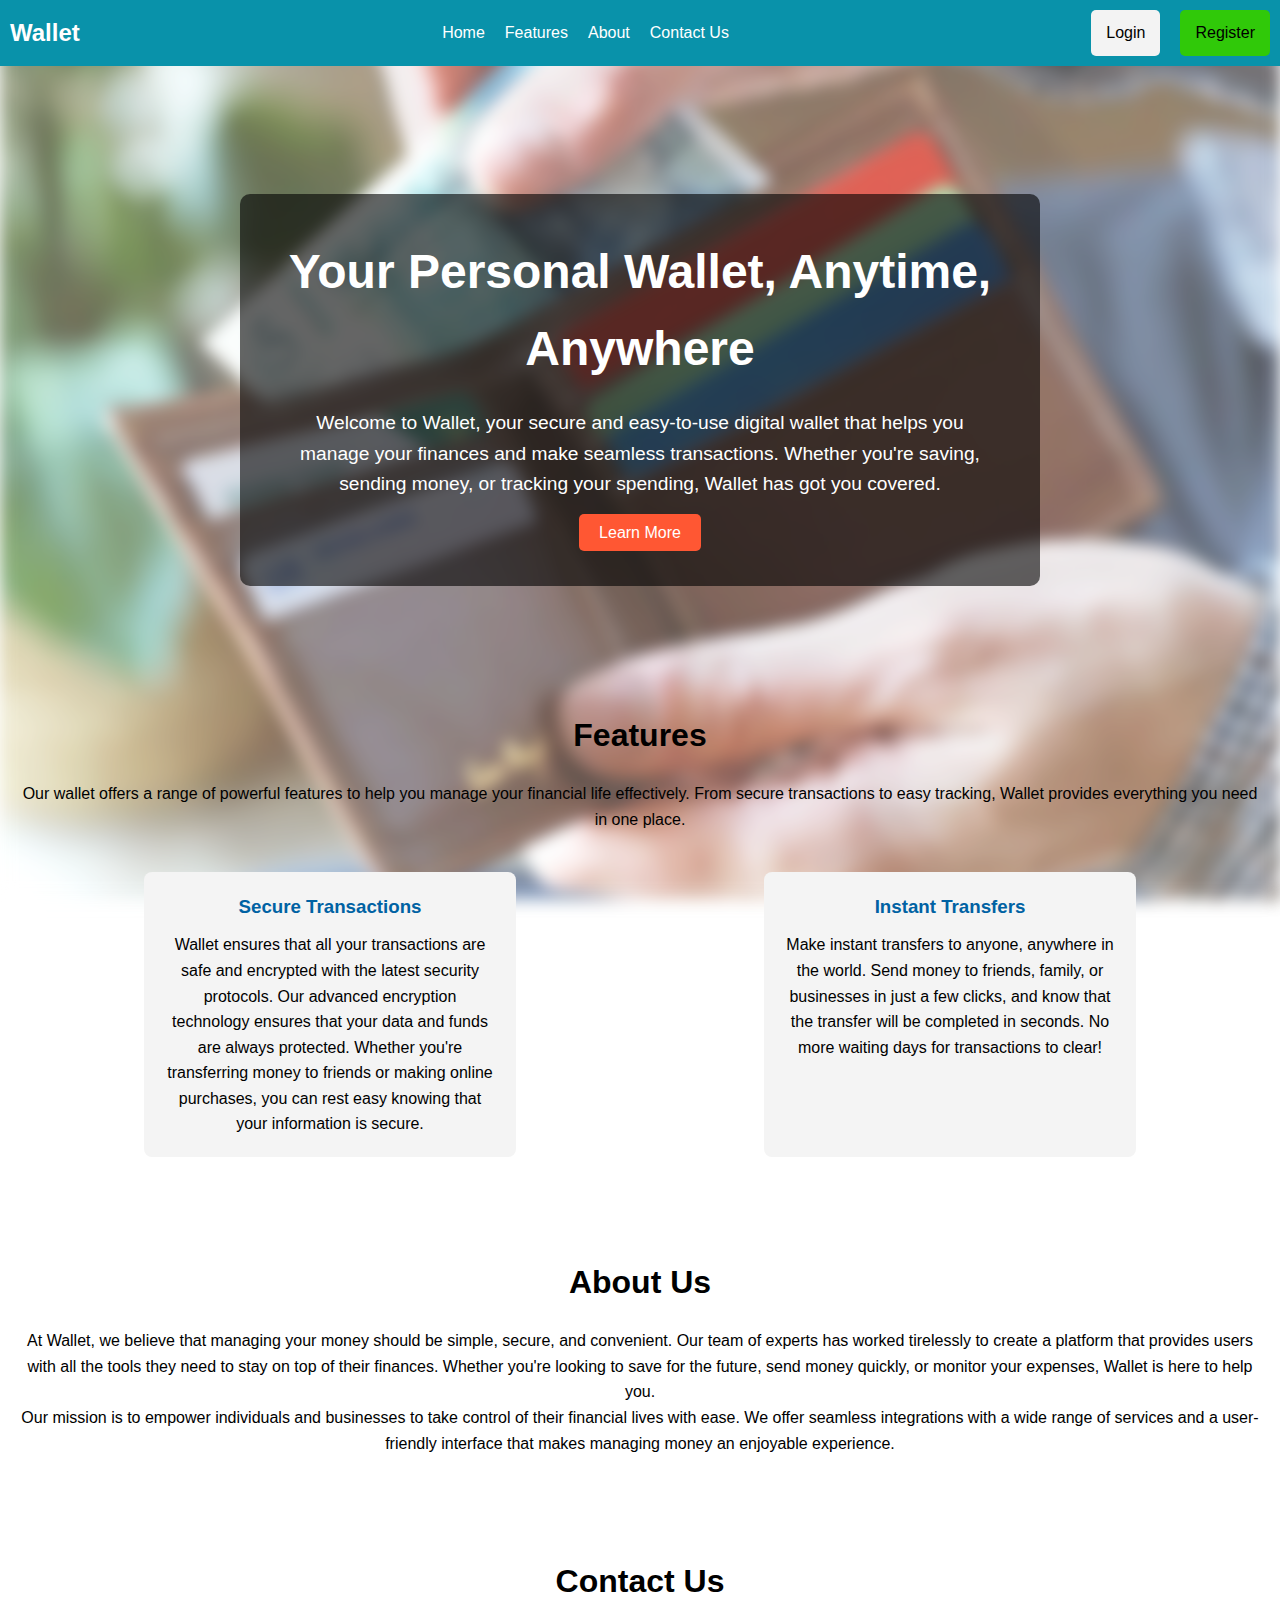
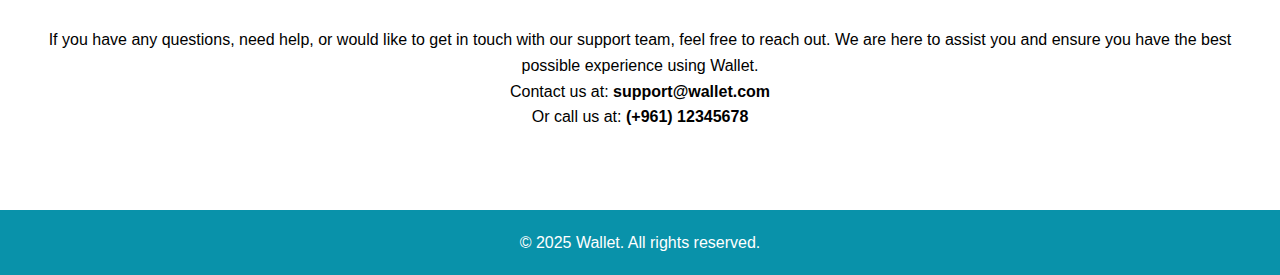
<file: wallet-user/pages/index.html>
<!DOCTYPE html>
<html lang="en">
<head>
    <meta charset="UTF-8">
    <meta name="viewport" content="width=device-width, initial-scale=1.0">
    <title>Wallet Website</title>
    <link rel="stylesheet" href="../styling/mainPage.css">
</head>
<body>
    <img src="../assets/images/wallet-login-background.jpeg" alt="Background" class="background-image">

    <nav>
        <div class="logo">Wallet</div>
        <ul class="nav-links">
            <li><a href="#home">Home</a></li>
            <li><a href="#features">Features</a></li>
            <li><a href="#about">About</a></li>
            <li><a href="#contact">Contact Us</a></li>
        </ul>
        <div class="auth-links">
            <a href="./userLogin.html" class="login-btn">Login</a>
            <a href="./userSignup.html" class="register-btn">Register</a>
        </div>
    </nav>

    <section id="home" class="hero">
        <div class="hero-content">
            <h1>Your Personal Wallet, Anytime, Anywhere</h1>
            <p>Welcome to Wallet, your secure and easy-to-use digital wallet that helps you manage your finances and make seamless transactions. Whether you're saving, sending money, or tracking your spending, Wallet has got you covered.</p>
            <a href="#about" class="cta-button">Learn More</a>
        </div>
    </section>

    <section id="features" class="section">
        <h2>Features</h2>
        <p>Our wallet offers a range of powerful features to help you manage your financial life effectively. From secure transactions to easy tracking, Wallet provides everything you need in one place.</p>
        <div class="features">
            <div class="feature-item">
                <h3>Secure Transactions</h3>
                <p>Wallet ensures that all your transactions are safe and encrypted with the latest security protocols. Our advanced encryption technology ensures that your data and funds are always protected. Whether you're transferring money to friends or making online purchases, you can rest easy knowing that your information is secure.</p>
            </div>
            <div class="feature-item">
                <h3>Instant Transfers</h3>
                <p>Make instant transfers to anyone, anywhere in the world. Send money to friends, family, or businesses in just a few clicks, and know that the transfer will be completed in seconds. No more waiting days for transactions to clear!</p>
            </div>
        </div>
    </section>

    <section id="about" class="section">
        <h2>About Us</h2>
        <p>At Wallet, we believe that managing your money should be simple, secure, and convenient. Our team of experts has worked tirelessly to create a platform that provides users with all the tools they need to stay on top of their finances. Whether you're looking to save for the future, send money quickly, or monitor your expenses, Wallet is here to help you.</p>
        <p>Our mission is to empower individuals and businesses to take control of their financial lives with ease. We offer seamless integrations with a wide range of services and a user-friendly interface that makes managing money an enjoyable experience.</p>
    </section>

    <section id="contact" class="section">
        <h2>Contact Us</h2>
        <p>If you have any questions, need help, or would like to get in touch with our support team, feel free to reach out. We are here to assist you and ensure you have the best possible experience using Wallet.</p>
        <p>Contact us at: <strong>support@wallet.com</strong></p>
        <p>Or call us at: <strong>(+961) 12345678</strong></p>
    </section>

    <footer>
        <p>&copy; 2025 Wallet. All rights reserved.</p>
    </footer>

</body>
</html>
</file>
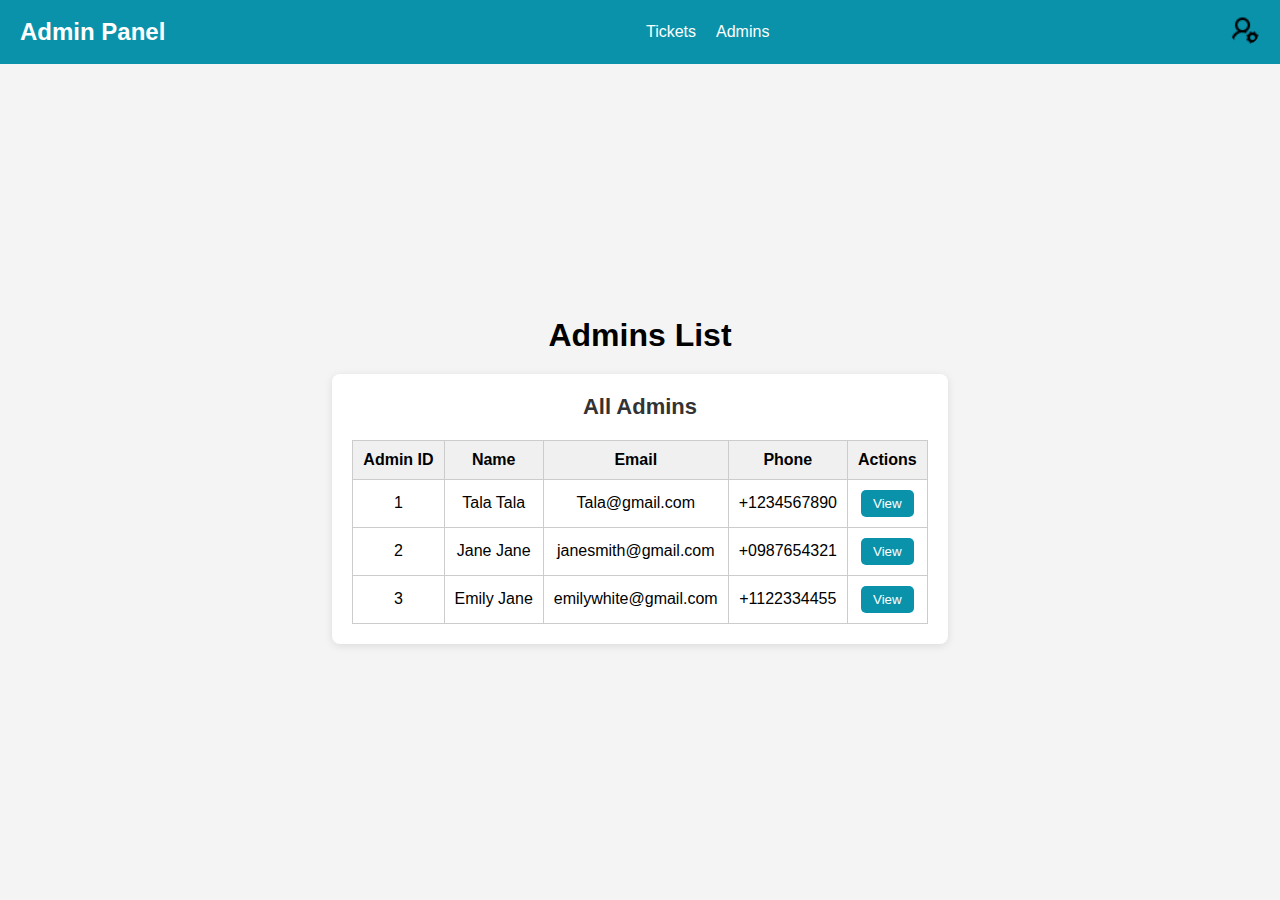
<file: wallet-admin/pages/adminGetAdmins.html>
<!DOCTYPE html>
<html lang="en">
<head>
    <meta charset="UTF-8">
    <meta name="viewport" content="width=device-width, initial-scale=1.0">
    <title>Admins List</title>
    <link rel="stylesheet" href="../styling/styling.css">
</head>
<body>
    <nav class="navbar">
        <h2 class="logo">Admin Panel</h2>
        <ul class="nav-links">
            <li><a href="./adminTickets.html">Tickets</a></li>
            <li><a href="./adminGetAdmins.html">Admins</a></li>
        </ul>
        <a href="./adminProfile.html">
            <img src="../../wallet-user/assets/images/profile.png" alt="Profile" class="profile-img">
        </a>
    </nav>

    <div class="container">
        <h1>Admins List</h1>
        
        <div class="admin-list">
            <h2>All Admins</h2>
            <table>
                <thead>
                    <tr>
                        <th>Admin ID</th>
                        <th>Name</th>
                        <th>Email</th>
                        <th>Phone</th>
                        <th>Actions</th>
                    </tr>
                </thead>
                <tbody>
                    <tr>
                        <td>1</td>
                        <td>Tala Tala</td>
                        <td>Tala@gmail.com</td>
                        <td>+1234567890</td>
                        <td><button class="view-btn">View</button></td>
                    </tr>
                    <tr>
                        <td>2</td>
                        <td>Jane Jane</td>
                        <td>janesmith@gmail.com</td>
                        <td>+0987654321</td>
                        <td><button class="view-btn">View</button></td>
                    </tr>
                    <tr>
                        <td>3</td>
                        <td>Emily Jane</td>
                        <td>emilywhite@gmail.com</td>
                        <td>+1122334455</td>
                        <td><button class="view-btn">View</button></td>
                    </tr>
                </tbody>
            </table>
        </div>
    </div>
</body>
</html>
</file>
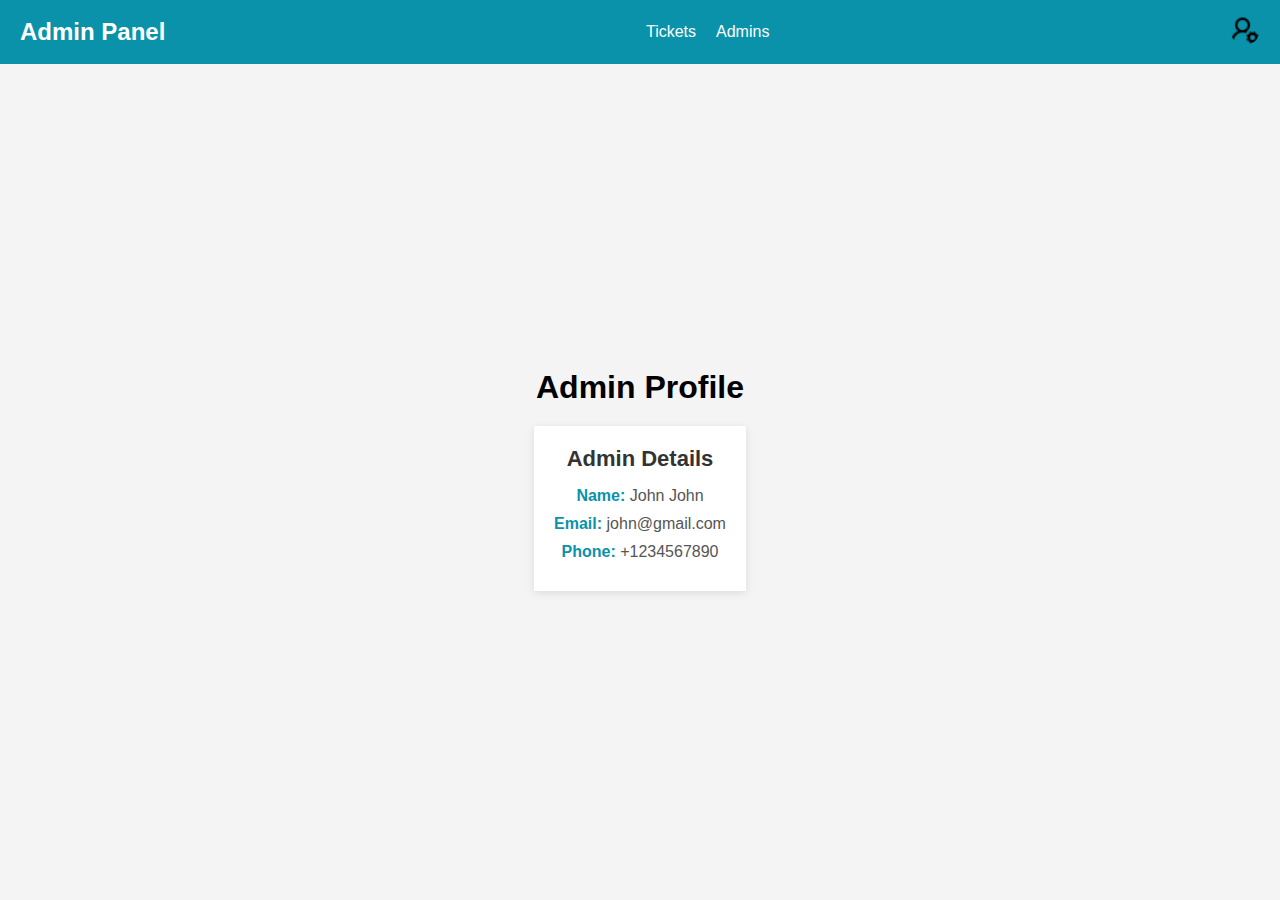
<file: wallet-admin/pages/adminProfile.html>
<!DOCTYPE html>
<html lang="en">
<head>
    <meta charset="UTF-8">
    <meta name="viewport" content="width=device-width, initial-scale=1.0">
    <title>Admin Profile</title>
    <link rel="stylesheet" href="../styling/styling.css">
</head>
<body>
    <nav class="navbar">
        <h2 class="logo">Admin Panel</h2>
        <ul class="nav-links">
            <li><a href="./adminTickets.html">Tickets</a></li>
            <li><a href="./adminGetAdmins.html">Admins</a></li>
        </ul>
        <a href="./adminProfile.html">
            <img src="../../wallet-user/assets/images/profile.png" alt="Profile" class="profile-img">
        </a>
    </nav>

    <div class="container">
        <h1>Admin Profile</h1>
        
        <div class="profile-info">
            <h2>Admin Details</h2>
            <div class="info">
                <p><strong>Name:</strong> John John</p>
                <p><strong>Email:</strong> john@gmail.com</p>
                <p><strong>Phone:</strong> +1234567890</p>
            </div>
        </div>
    </div>
</body>
</html>
</file>
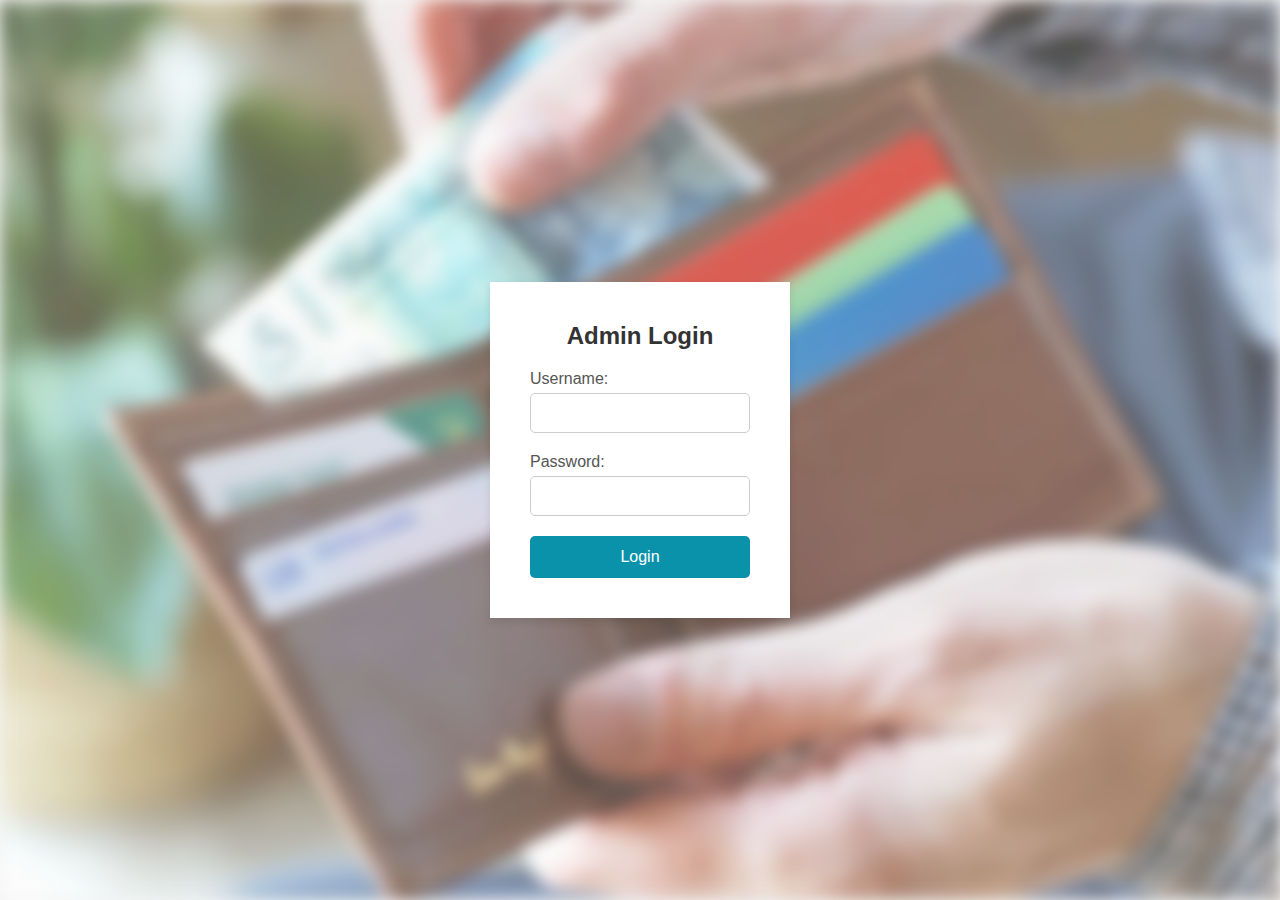
<file: wallet-admin/pages/adminSignin.html>
<!DOCTYPE html>
<html lang="en">
<head>
    <meta charset="UTF-8">
    <meta name="viewport" content="width=device-width, initial-scale=1.0">
    <title>Admin Login</title>
    <link rel="stylesheet" href="../styling/styling.css">
</head>
<body>
    <img src="../../wallet-user/assets/images/wallet-login-background.jpeg" alt="background-image" class="background-image">
    <div class="login-container">
        <h2 class="login-title">Admin Login</h2>
        <form id="admin" class="login-form">
            <div class="form-group">
                <label for="username">Username:</label>
                <input type="text" id="username" name="username" required>
            </div>
            <div class="form-group">
                <label for="password">Password:</label>
                <input type="password" id="password" name="password" required>
            </div>
            <button type="submit" class="login-btn">Login</button>
        </form>
    </div>
</body>
</html>
</file>
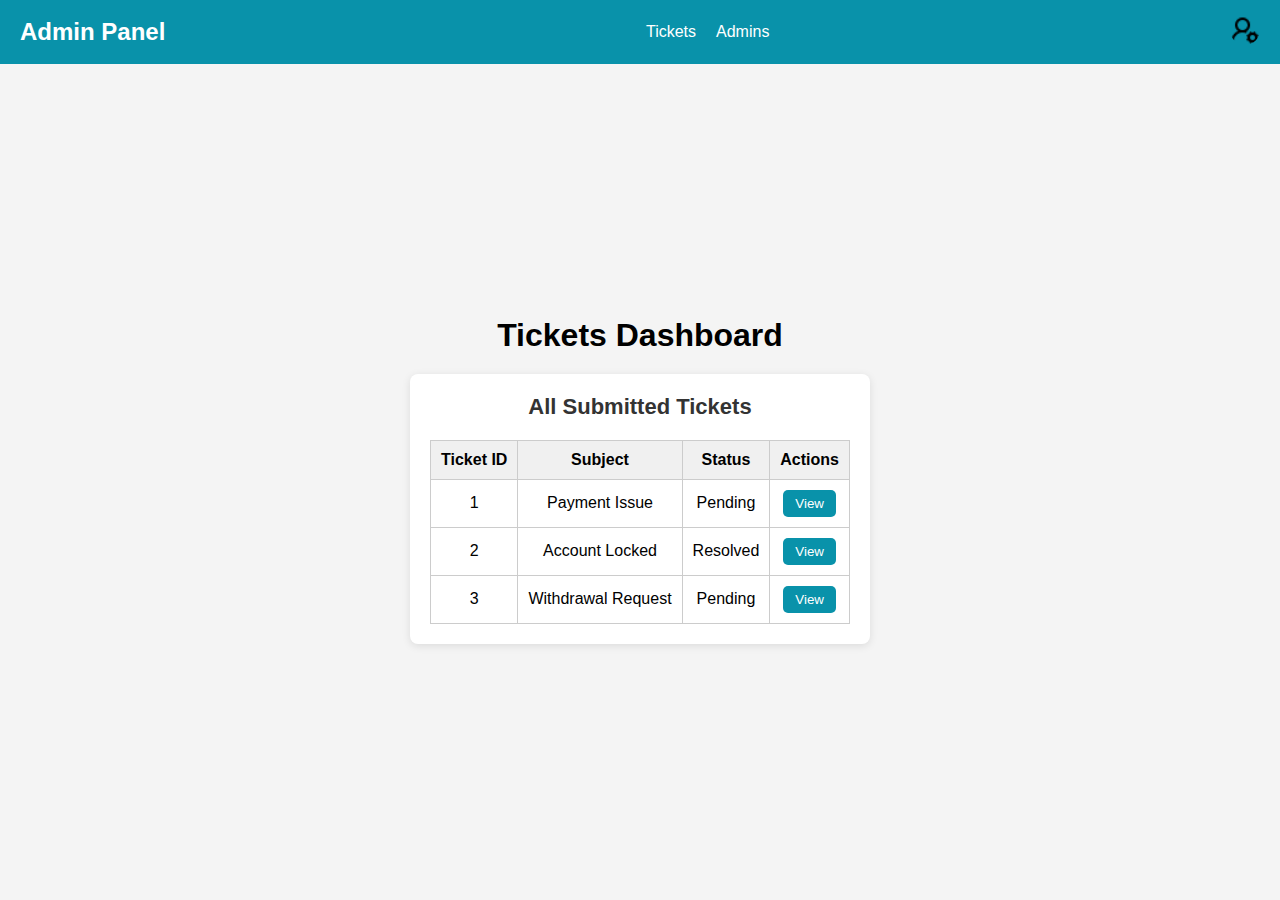
<file: wallet-admin/pages/adminTickets.html>
<!DOCTYPE html>
<html lang="en">
<head>
    <meta charset="UTF-8">
    <meta name="viewport" content="width=device-width, initial-scale=1.0">
    <title>Admin Tickets</title>
    <link rel="stylesheet" href="../styling/styling.css">
</head>
<body>
    <nav class="navbar">
        <h2 class="logo">Admin Panel</h2>
        <ul class="nav-links">
            <li><a href="./adminTickets.html">Tickets</a></li>
            <li><a href="./adminAdmins.html">Admins</a></li>
        </ul>
        <a href="./adminProfile.html">
            <img src="../../wallet-user/assets/images/profile.png" alt="Profile" class="profile-img">
        </a>
    </nav>

    <div class="container">
        <h1>Tickets Dashboard</h1>
        
        <div class="ticket-list">
            <h2>All Submitted Tickets</h2>
            <table>
                <thead>
                    <tr>
                        <th>Ticket ID</th>
                        <th>Subject</th>
                        <th>Status</th>
                        <th>Actions</th>
                    </tr>
                </thead>
                <tbody>
                    <tr>
                        <td>1</td>
                        <td>Payment Issue</td>
                        <td>Pending</td>
                        <td><button class="view-btn">View</button></td>
                    </tr>
                    <tr>
                        <td>2</td>
                        <td>Account Locked</td>
                        <td>Resolved</td>
                        <td><button class="view-btn">View</button></td>
                    </tr>
                    <tr>
                        <td>3</td>
                        <td>Withdrawal Request</td>
                        <td>Pending</td>
                        <td><button class="view-btn">View</button></td>
                    </tr>
                </tbody>
            </table>
        </div>
    </div>
</body>
</html>
</file>
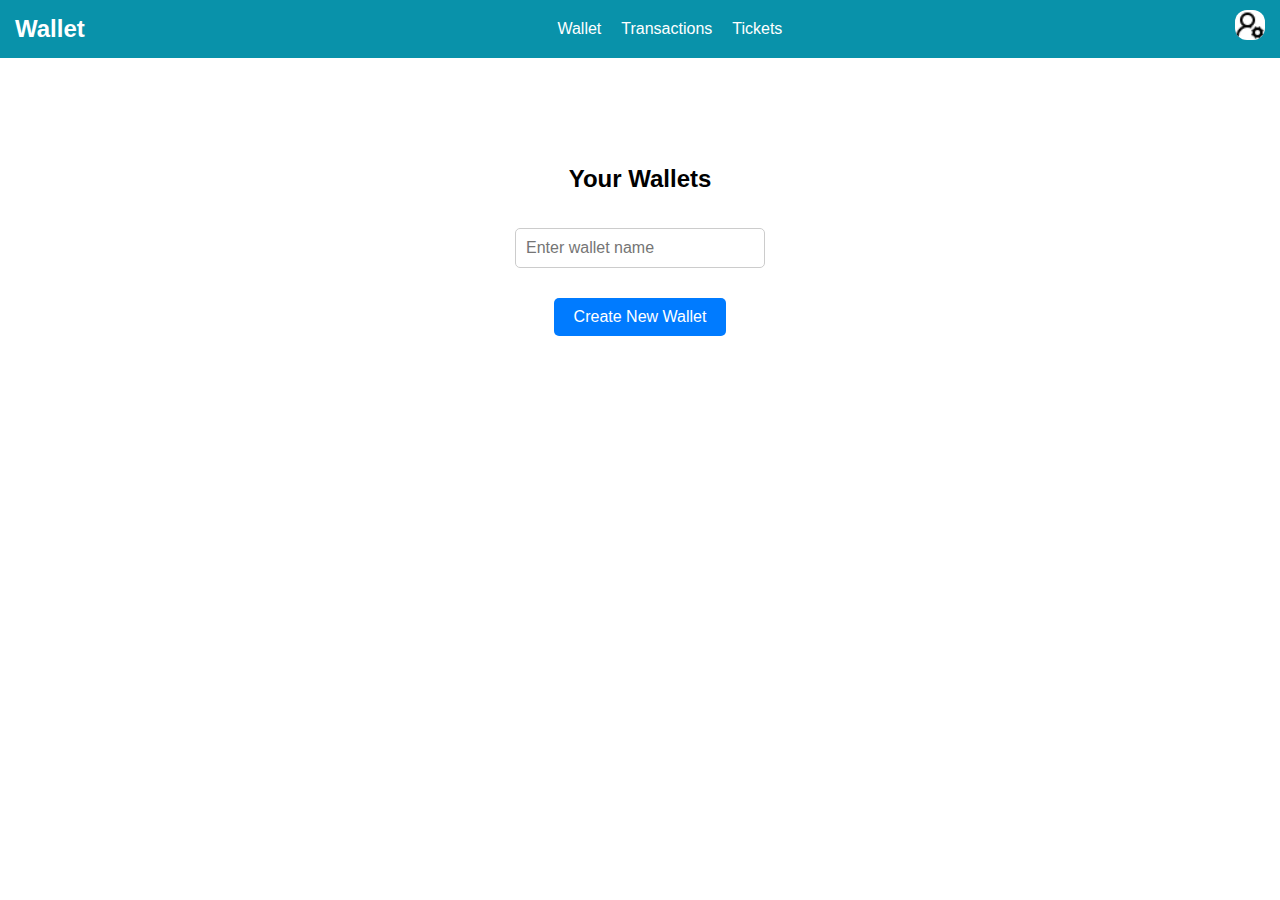
<file: wallet-user/pages/userMain.html>
<!DOCTYPE html>
<html lang="en">
<head>
    <meta charset="UTF-8">
    <meta name="viewport" content="width=device-width, initial-scale=1.0">
    <title>Wallet Dashboard</title>
    <link rel="stylesheet" href="../styling/walletMain.css">
</head>
<body>

    <nav class="navbar">
        <h2 class="logo">Wallet</h2>
        <ul class="nav-links">
            <li><a href="./userMain.html">Wallet</a></li>
            <li><a href="./userTransactions.html">Transactions</a></li>
            <li><a href="./userTickets.html">Tickets</a></li>
        </ul>

        <a href="./userProfile.html">
        <img src="../assets/images/profile.png" alt="Profile" class="profile-img">
        </a>
    </nav>

    <div class="container">
        <h1>Your Wallets</h1>
        
        <div class="wallet-name-input">
            <input type="text" id="walletName" placeholder="Enter wallet name">
        </div>

        <button id="createWalletBtn" class="create-wallet-btn">Create New Wallet</button>
    </div>

</body>
</html>
</file>
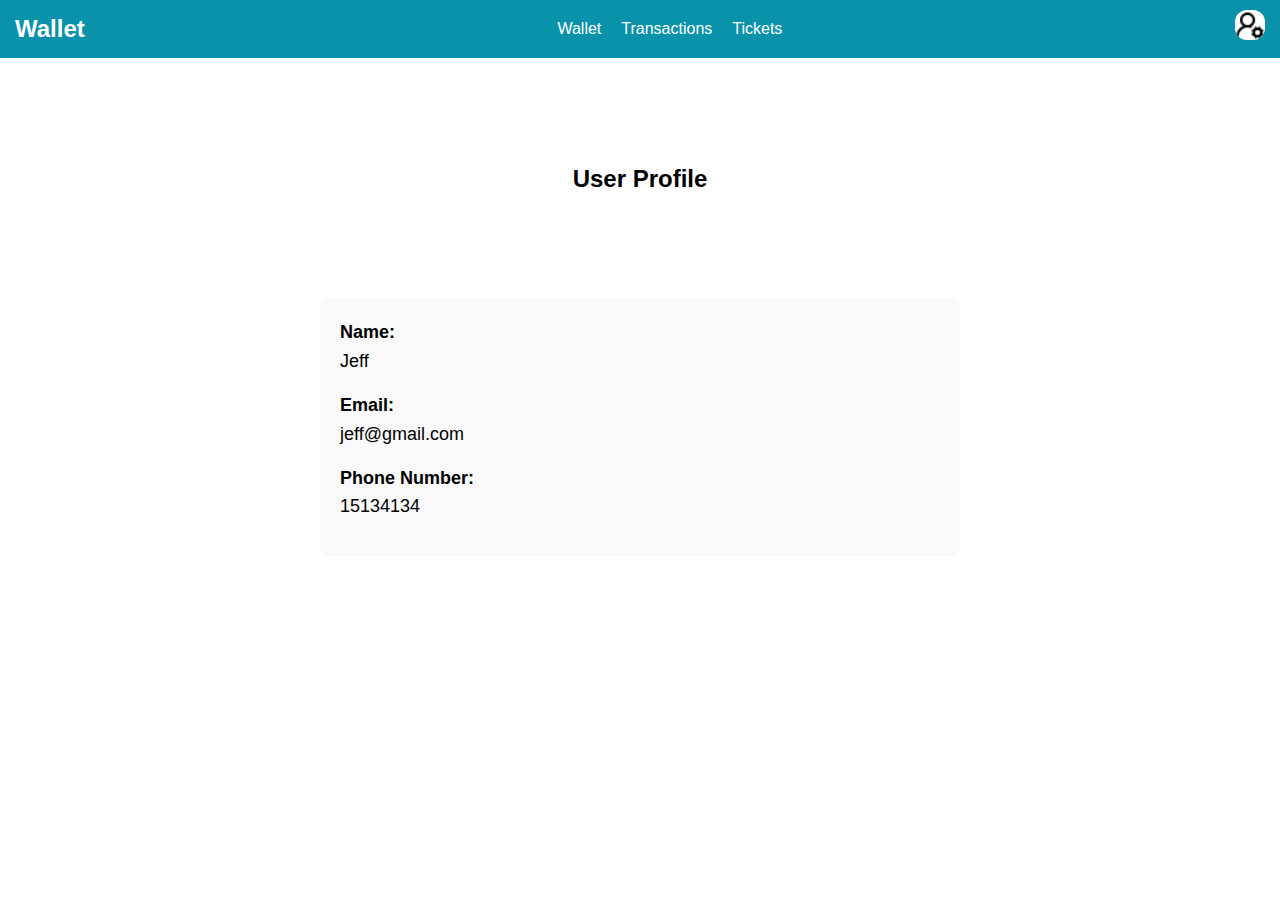
<file: wallet-user/pages/userProfile.html>
<!DOCTYPE html>
<html lang="en">
<head>
    <meta charset="UTF-8">
    <meta name="viewport" content="width=device-width, initial-scale=1.0">
    <title>Profile Page</title>
    <link rel="stylesheet" href="../styling/walletMain.css">
</head>
<body>
    <nav class="navbar">
        <h2 class="logo">Wallet</h2>
        <ul class="nav-links">
            <li><a href="./userMain.html">Wallet</a></li>
            <li><a href="./userTransactions.html">Transactions</a></li>
            <li><a href="./userTickets.html">Tickets</a></li>
        </ul>

        <a href="./userProfile.html">
        <img src="../assets/images/profile.png" alt="Profile" class="profile-img">
        </a>
    </nav>

    <div class="container">
        <h1>User Profile</h1>
        <div class="profile-details">
            <p><strong>Name:</strong> <br>Jeff</p>
            <p><strong>Email:</strong> <br>jeff@gmail.com</p>
            <p><strong>Phone Number:</strong> <br>15134134</p>
        </div>
    </div>
</body>
</html>
</file>
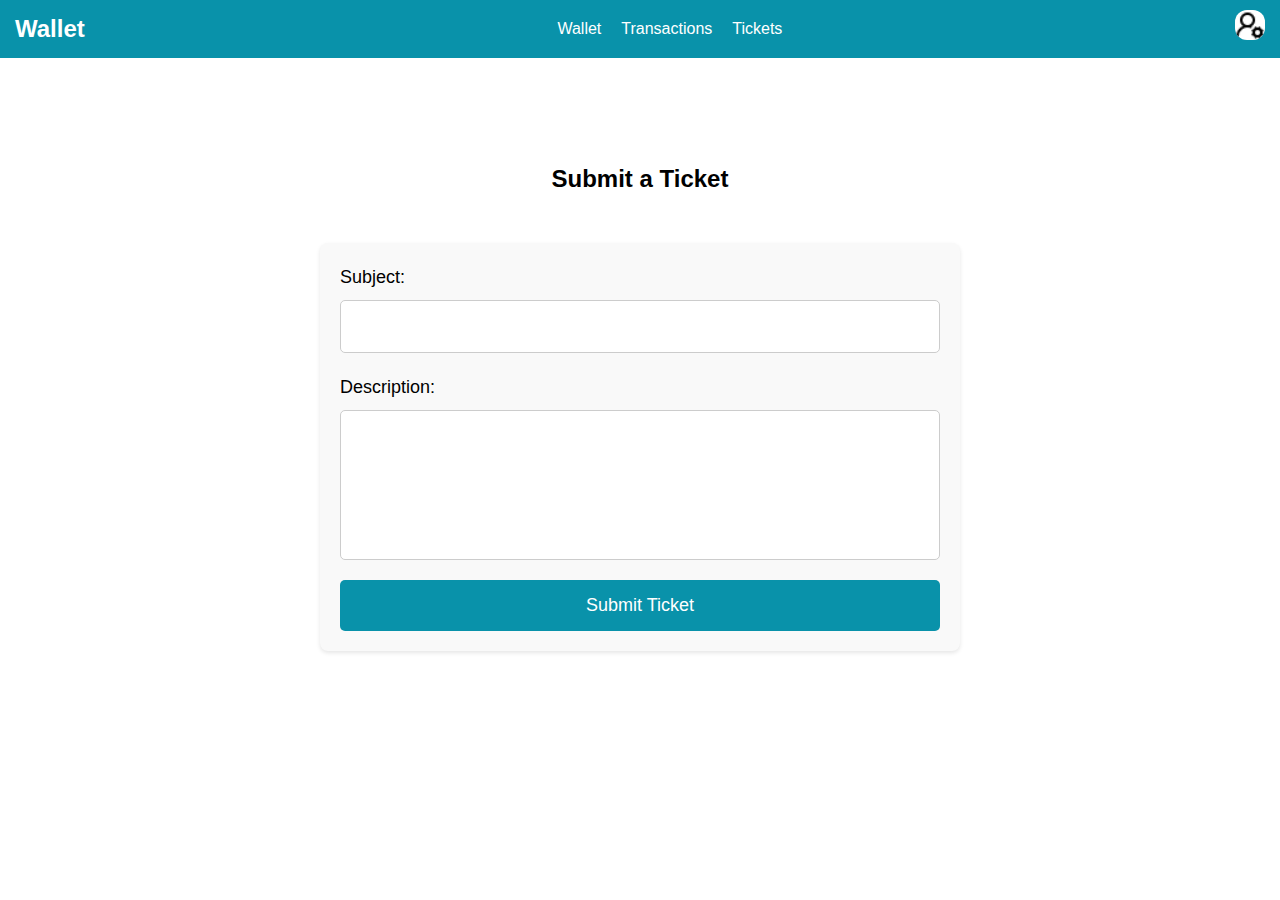
<file: wallet-user/pages/userTickets.html>
<!DOCTYPE html>
<html lang="en">
<head>
    <meta charset="UTF-8">
    <meta name="viewport" content="width=device-width, initial-scale=1.0">
    <title>Ticket Dashboard</title>
    <link rel="stylesheet" href="../styling/walletMain.css">
</head>
<body>
    <nav class="navbar">
        <h2 class="logo">Wallet</h2>
        <ul class="nav-links">
            <li><a href="./userMain.html">Wallet</a></li>
            <li><a href="./userTransactions.html">Transactions</a></li>
            <li><a href="./userTickets.html">Tickets</a></li>
        </ul>

        <a href="./userProfile.html">
        <img src="../assets/images/profile.png" alt="Profile" class="profile-img">
        </a>
    </nav>

    <div class="container">
        <h1>Submit a Ticket</h1>
        <form class="ticket-form">
            <div class="form-group">
                <label for="subject">Subject:</label>
                <input type="text" id="subject" name="subject" required>
            </div>

            <div class="form-group">
                <label for="description">Description:</label>
                <input type="text" id="description" name="description" class="large-input" required>
            </div>

            <button type="submit" class="submit-btn">Submit Ticket</button>
        </form>
    </div>
</body>
</html>
</file>
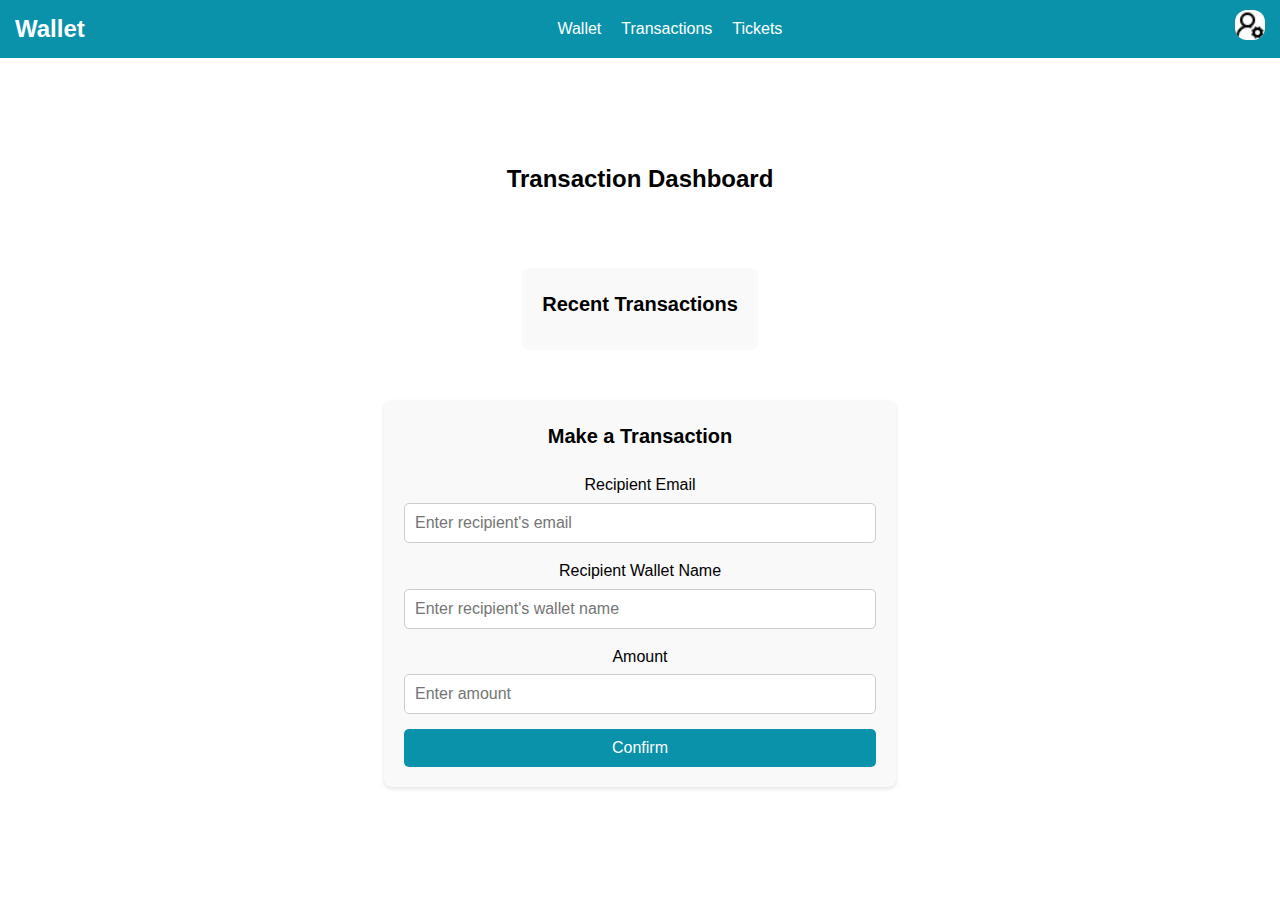
<file: wallet-user/pages/userTransactions.html>
<!DOCTYPE html>
<html lang="en">
<head>
    <meta charset="UTF-8">
    <meta name="viewport" content="width=device-width, initial-scale=1.0">
    <title>Transactions Dashboard</title>
    <link rel="stylesheet" href="../styling/walletMain.css">
</head>
<body>
    <nav class="navbar">
        <h2 class="logo">Wallet</h2>
        <ul class="nav-links">
            <li><a href="./userMain.html">Wallet</a></li>
            <li><a href="./userTransactions.html">Transactions</a></li>
            <li><a href="./userTickets.html">Tickets</a></li>
        </ul>

        <a href="./userProfile.html">
        <img src="../assets/images/profile.png" alt="Profile" class="profile-img">
        </a>
    </nav>

    <div class="container">
        <h1>Transaction Dashboard</h1>

        <div class="transaction-list">
            <h2>Recent Transactions</h2>
            <ul>
                
            </ul>
        </div>
        <div class="transaction-form">
            <h2>Make a Transaction</h2>
            <form>
                <div class="form-group">
                    <label for="recipientEmail">Recipient Email</label>
                    <input type="email" id="recipientEmail" name="recipientEmail" placeholder="Enter recipient's email" required>
                </div>
                <div class="form-group">
                    <label for="recipientWallet">Recipient Wallet Name</label>
                    <input type="text" id="recipientWallet" name="recipientWallet" placeholder="Enter recipient's wallet name" required>
                </div>
                <div class="form-group">
                    <label for="amount">Amount</label>
                    <input type="number" id="amount" name="amount" placeholder="Enter amount" required>
                </div>
                <button type="submit" class="confirm-btn">Confirm</button>
            </form>
        </div>
    </div>
</body>
</html>
</file>
<file: wallet-user/styling/mainPage.css>
* {
    margin: 0;
    padding: 0;
    box-sizing: border-box;
}

body {
    font-family: Helvetica, Times, serif;
    line-height: 1.6;
}

.background-image {
    position: absolute;
    top: 0;
    left: 0;
    width: 100%;
    height: 100%;
    object-fit: cover;
    filter: blur(8px);
    opacity: 0.7;
    z-index: -1;
}

nav {
    background-color: #0992aa;
    padding: 10px;
    display: flex;
    justify-content: space-between;
    align-items: center;
    position: fixed;
    top: 0;
    width: 100%;
    z-index: 100;
}

nav .logo {
    color: #fff;
    font-size: 24px;
    font-weight: bold;
}

nav .nav-links {
    list-style: none;
    display: flex;
    justify-content: center;
    flex-grow: 1;
}

nav .nav-links li {
    margin-left: 20px;
}

nav .nav-links li a {
    color: #fff;
    text-decoration: none;
    font-size: 16px;
}

nav .auth-links {
    display: flex;
}

nav .auth-links a {
    color: #000000;
    text-decoration: none;
    font-size: 16px;
    margin-left: 20px;
    padding: 10px 15px;
    border-radius: 5px;
}

nav .auth-links .login-btn {
    background-color: #f3f3f3;
}

nav .auth-links .register-btn {
    background-color: #30c909;
}

nav .auth-links a:hover {
    opacity: 0.8;
}

.hero {
    height: 60vh;
    display: flex;
    justify-content: center;
    align-items: center;
    text-align: center;
    color: white;
    padding: 0 20px;
    margin-top: 120px;
}

.hero-content {
    max-width: 800px;
    background-color: rgba(0, 0, 0, 0.6);
    padding: 40px;
    border-radius: 10px;
}

.hero h1 {
    font-size: 3rem;
    margin-bottom: 20px;
}

.hero p {
    font-size: 1.2rem;
    margin-bottom: 20px;
}

.cta-button {
    padding: 10px 20px;
    background-color: #ff5733;
    color: white;
    text-decoration: none;
    font-size: 1rem;
    border-radius: 5px;
}

.cta-button:hover {
    background-color: #d94c2a;
}

.section {
    padding: 50px 20px;
    text-align: center;
}

h2 {
    font-size: 2rem;
    margin-bottom: 20px;
}

.features {
    display: flex;
    justify-content: space-around;
    margin-top: 40px;
}

.feature-item {
    background-color: #f4f4f4;
    padding: 20px;
    border-radius: 8px;
    width: 30%;
}

.feature-item h3 {
    margin-bottom: 10px;
    color: #0062a3;
}

footer {
    background-color: #0992aa;
    color: white;
    text-align: center;
    padding: 20px;
    margin-top: 30px;
}

@media (max-width: 768px) {
    nav {
        flex-direction: column;
        text-align: center;
    }

    nav .nav-links {
        flex-direction: column;
    }

    nav .auth-links {
        margin-top: 10px;
    }

    nav .auth-links a {
        margin-left: 0;
        margin-top: 10px;
    }

    .hero h1 {
        font-size: 2rem;
    }

    .cta-button {
        font-size: 1.2rem;
    }

    .features {
        flex-direction: column;
    }

    .feature-item {
        width: 80%;
        margin: 10px auto;
    }
}
</file>
<file: wallet-admin/styling/styling.css>
* {
    margin: 0;
    padding: 0;
    box-sizing: border-box;
}

body {
    font-family: Helvetica, Times, serif;
    background-color: #f4f4f4;
    display: flex;
    justify-content: center;
    align-items: center;
    height: 100vh;
}

.background-image {
    position: absolute;
    top: 0;
    left: 0;
    width: 100%;
    height: 100%;
    object-fit: cover;
    filter: blur(8px);
    opacity: 0.7;
    z-index: -1;
}

.login-container {
    background-color: #fff;
    padding: 40px;
    box-shadow: 0 4px 8px rgba(0, 0, 0, 0.1);
    width: 300px;
    text-align: center;
}

.login-title {
    font-size: 24px;
    margin-bottom: 20px;
    color: #333;
}

.login-form .form-group {
    margin-bottom: 20px;
    text-align: left;
}

.login-form .form-group label {
    font-size: 16px;
    color: #555;
}

.login-form .form-group input {
    width: 100%;
    padding: 10px;
    font-size: 16px;
    border: 1px solid #ccc;
    border-radius: 5px;
    margin-top: 5px;
    outline: none;
}

.login-form .form-group input:focus {
    border-color: #0992aa;
}

.login-btn {
    width: 100%;
    padding: 12px;
    background-color: #0992aa;
    color: white;
    border: none;
    border-radius: 5px;
    font-size: 16px;
    cursor: pointer;
    transition: background-color 0.3s;
}

.login-btn:hover {
    background-color: #077f8c;
}

.navbar {
    background-color: #0992aa;
    padding: 15px 20px;
    display: flex;
    justify-content: space-between;
    align-items: center;
    position: fixed;
    top: 0;
    width: 100%;
    z-index: 100;
}

.navbar .logo {
    color: white;
    font-size: 24px;
    font-weight: bold;
}

.nav-links {
    list-style: none;
    display: flex;
    justify-content: center;
}

.nav-links li {
    margin-left: 20px;
}

.nav-links li a {
    color: white;
    text-decoration: none;
    font-size: 16px;
}

.profile-img {
    width: 30px;
    height: 30px;
    border-radius: 50%;
    cursor: pointer;
}

.container {
    margin-top: 60px;
    padding: 20px;
    text-align: center;
}

.ticket-list {
    background-color: white;
    padding: 20px;
    border-radius: 8px;
    box-shadow: 0 2px 8px rgba(0, 0, 0, 0.1);
    margin-top: 20px;
}

.ticket-list h2 {
    margin-bottom: 20px;
    font-size: 22px;
    color: #333;
}

table {
    width: 100%;
    border-collapse: collapse;
    margin-top: 20px;
}

table th, table td {
    padding: 10px;
    text-align: center;
    border: 1px solid #ccc;
}

table th {
    background-color: #f0f0f0;
}

table td {
    background-color: #fff;
}

.view-btn {
    background-color: #0992aa;
    color: white;
    border: none;
    padding: 6px 12px;
    border-radius: 5px;
    cursor: pointer;
    transition: background-color 0.3s;
}

.view-btn:hover {
    background-color: #077f8c;
}

.profile-info {
    background-color: white;
    padding: 20px;
    box-shadow: 0 2px 8px rgba(0, 0, 0, 0.1);
    margin-top: 20px;
}

.profile-info h2 {
    margin-bottom: 15px;
    font-size: 22px;
    color: #333;
}

.profile-info .info p {
    font-size: 16px;
    margin: 10px 0;
    color: #555;
}

.profile-info .info strong {
    color: #0992aa;
}

.admin-list {
    background-color: white;
    padding: 20px;
    border-radius: 8px;
    box-shadow: 0 2px 8px rgba(0, 0, 0, 0.1);
    margin-top: 20px;
}

.admin-list h2 {
    margin-bottom: 20px;
    font-size: 22px;
    color: #333;
}

table {
    width: 100%;
    border-collapse: collapse;
}

table th, table td {
    padding: 10px;
    text-align: center;
    border: 1px solid #ccc;
}

table th {
    background-color: #f0f0f0;
}

table td {
    background-color: #fff;
}

.view-btn {
    background-color: #0992aa;
    color: white;
    border: none;
    padding: 6px 12px;
    border-radius: 5px;
    cursor: pointer;
    transition: background-color 0.3s;
}

.view-btn:hover {
    background-color: #077f8c;
}

@media screen and (max-width: 768px) {
    .navbar {
        flex-direction: column;
        align-items: flex-start;
        padding: 15px;
    }

    .navbar .logo {
        font-size: 20px;
    }

    .nav-links {
        display: block;
        margin-top: 10px;
    }

    .nav-links li {
        margin: 5px 0;
    }

    .container {
        padding: 10px;
    }

    .ticket-list {
        padding: 15px;
    }

    table th, table td {
        font-size: 14px;
        padding: 8px;
    }

    .view-btn {
        padding: 5px 10px;
        font-size: 14px;
    }

    .admin-list {
        padding: 10px;
    }

    table {
        width: 100%;
        font-size: 14px;
    }

}

@media screen and (max-width: 480px) {
    .navbar .logo {
        font-size: 18px;
    }

    .nav-links li a {
        font-size: 14px;
    }

    .container {
        padding: 5px;
    }

    .ticket-list {
        padding: 10px;
    }

    table th, table td {
        font-size: 12px;
        padding: 6px;
    }

    .view-btn {
        padding: 4px 8px;
        font-size: 12px;
    }

    .admin-list h2 {
        font-size: 20px;
    }
}
</file>
<file: wallet-user/styling/walletMain.css>
* {
    margin: 0;
    padding: 0;
    box-sizing: border-box;
}

body {
    font-family: Helvetica, Times, serif;
    line-height: 1.6;
}

.navbar {
    background-color: #0992aa;
    padding: 10px 15px;
    display: flex;
    justify-content: space-between;
    align-items: center;
    position: fixed;
    top: 0;
    width: 100%;
    z-index: 100;
}

.logo {
    color: #fff;
    font-size: 24px;
    font-weight: bold;
}

.nav-links {
    list-style: none;
    display: flex;
    justify-content: center;
    flex-grow: 1;
}

nav .nav-links li {
    margin-left: 20px;
}

.nav-links li a {
    color: white;
    text-decoration: none;
    font-size: 16px;
}

.profile-img {
    width: 30px;
    height: 30px;
    border-radius: 12px;
    cursor: pointer;
    background-color: white;
}

.profile-img:hover {
    opacity: 0.8;
}

.container {
    text-align: center;
    margin-top: 60px;
    padding-top: 100px;
    display: flex;
    justify-content: center;
    align-items: center;
    flex-direction: column;
    text-align: center;
}

h1 {
    font-size: 24px;
    margin-bottom: 20px;
}

.wallet-name-input {
    margin-bottom: 20px;
}

.wallet-name-input input {
    padding: 10px;
    font-size: 16px;
    width: 250px;
    border-radius: 5px;
    border: 1px solid #ccc;
    margin-top: 10px;
}

.wallet-name-input input:focus {
    outline: none;
    border-color: #26008f;
}

.create-wallet-btn {
    padding: 10px 20px;
    background: #007bff;
    color: white;
    border: none;
    cursor: pointer;
    font-size: 16px;
    border-radius: 5px;
    margin-top: 10px;
}

.create-wallet-btn:hover {
    background: #0056b3;
}

.transaction-list {
    margin-top: 50px;
    text-align: left;
    padding: 20px;
    background-color: #f9f9f9;
    border-radius: 8px;
}

.transaction-list h2 {
    font-size: 20px;
    margin-bottom: 10px;
}

.transaction-list ul {
    list-style-type: none;
    padding-left: 0;
}

.transaction-list ul li {
    margin: 5px 0;
    font-size: 16px;
}

.transaction-form {
    margin-top: 50px;
    background-color: #f9f9f9;
    padding: 20px;
    border-radius: 8px;
    box-shadow: 0 2px 4px rgba(0, 0, 0, 0.1);
    width: 40%;
}

.transaction-form h2 {
    font-size: 20px;
    margin-bottom: 20px;
}

.form-group {
    margin-bottom: 15px;
}

.form-group label {
    display: block;
    font-size: 16px;
    margin-bottom: 5px;
}

.form-group input {
    width: 100%;
    padding: 10px;
    font-size: 16px;
    border-radius: 5px;
    border: 1px solid #ccc;
}

.form-group input:focus {
    outline: none;
    border-color: #0992aa;
}

.confirm-btn {
    width: 100%;
    padding: 10px;
    background-color: #0992aa;
    color: white;
    border: none;
    font-size: 16px;
    border-radius: 5px;
    cursor: pointer;
    transition: background-color 0.3s;
}

.confirm-btn:hover {
    background-color: #077f8c;
}

.ticket-form {
    margin-top: 25px;
    background-color: #f9f9f9;
    padding: 20px;
    border-radius: 8px;
    box-shadow: 0 2px 4px rgba(0, 0, 0, 0.1);
    width: 50%;
    text-align: left;
}

.ticket-form .form-group {
    margin-bottom: 20px;
}

.ticket-form .form-group label {
    display: block;
    font-size: 18px;
    margin-bottom: 8px;
}

.ticket-form .form-group input {
    width: 100%;
    padding: 15px;
    font-size: 18px;
    border-radius: 5px;
    border: 1px solid #ccc;
}

.ticket-form .form-group input:focus {
    outline: none;
    border-color: #0992aa;
}

.ticket-form .form-group .large-input {
    height: 150px;
    padding: 15px;
    font-size: 18px;
}

.ticket-form .form-group .large-input:focus {
    outline: none;
    border-color: #0992aa;
}

.submit-btn {
    width: 100%;
    padding: 15px;
    background-color: #0992aa;
    color: white;
    border: none;
    font-size: 18px;
    border-radius: 5px;
    cursor: pointer;
    transition: background-color 0.3s;
}

.submit-btn:hover {
    background-color: #077f8c;
}

.profile-details {
    margin-top: 80px;
    padding: 20px;
    background-color: #f9f9f9;
    border-radius: 8px;
    width: 50%;
    margin-left: auto;
    margin-right: auto;
    text-align: left;
}

.profile-details p {
    font-size: 18px;
    margin-bottom: 15px;
}

.profile-details strong {
    font-weight: bold;
}

@media (max-width: 768px) {
    .navbar {
        padding: 10px;
        flex-direction: column;
        align-items: flex-start;
    }

    .logo {
        font-size: 20px;
        margin-bottom: 10px;
    }

    .nav-links {
        flex-direction: column;
        align-items: flex-start;
        width: 100%;
    }

    .nav-links li {
        margin-left: 0;
        margin-bottom: 10px;
    }

    .profile-btn {
        margin-top: 10px;
    }

    .container {
        margin-top: 120px;
        padding: 0 15px;
        padding-top: 140px;
    }

    h1 {
        font-size: 22px;
    }

    .wallet-name-input input {
        width: 100%;
    }

    .create-wallet-btn {
        width: 100%;
    }

    .transaction-list {
        margin-top: 20px;
    }

    .transaction-form {
        margin-top: 20px;
    }

    .confirm-btn {
        width: 100%;
    }

    .ticket-form {
        width: 100%;
        padding: 10px;
    }

    .ticket-form .form-group input {
        padding: 12px;
        font-size: 16px;
    }

    .submit-btn {
        font-size: 16px;
        padding: 12px;
    }
}

@media (max-width: 1024px) {
    .navbar {
        padding: 12px;
    }

    .logo {
        font-size: 22px;
    }

    .nav-links li {
        margin-left: 15px;
    }

    .profile-btn {
        font-size: 16px;
        padding: 6px 12px;
    }

    .container {
        margin-top: 100px;
        padding-top: 120px;
    }

    .wallet-name-input input {
        width: 80%;
    }

    .create-wallet-btn {
        width: 80%;
    }

    .ticket-form {
        width: 80%;
    }

    .ticket-form .form-group input {
        padding: 14px;
        font-size: 17px;
    }

    .submit-btn {
        font-size: 17px;
        padding: 14px;
    }
}
</file>
